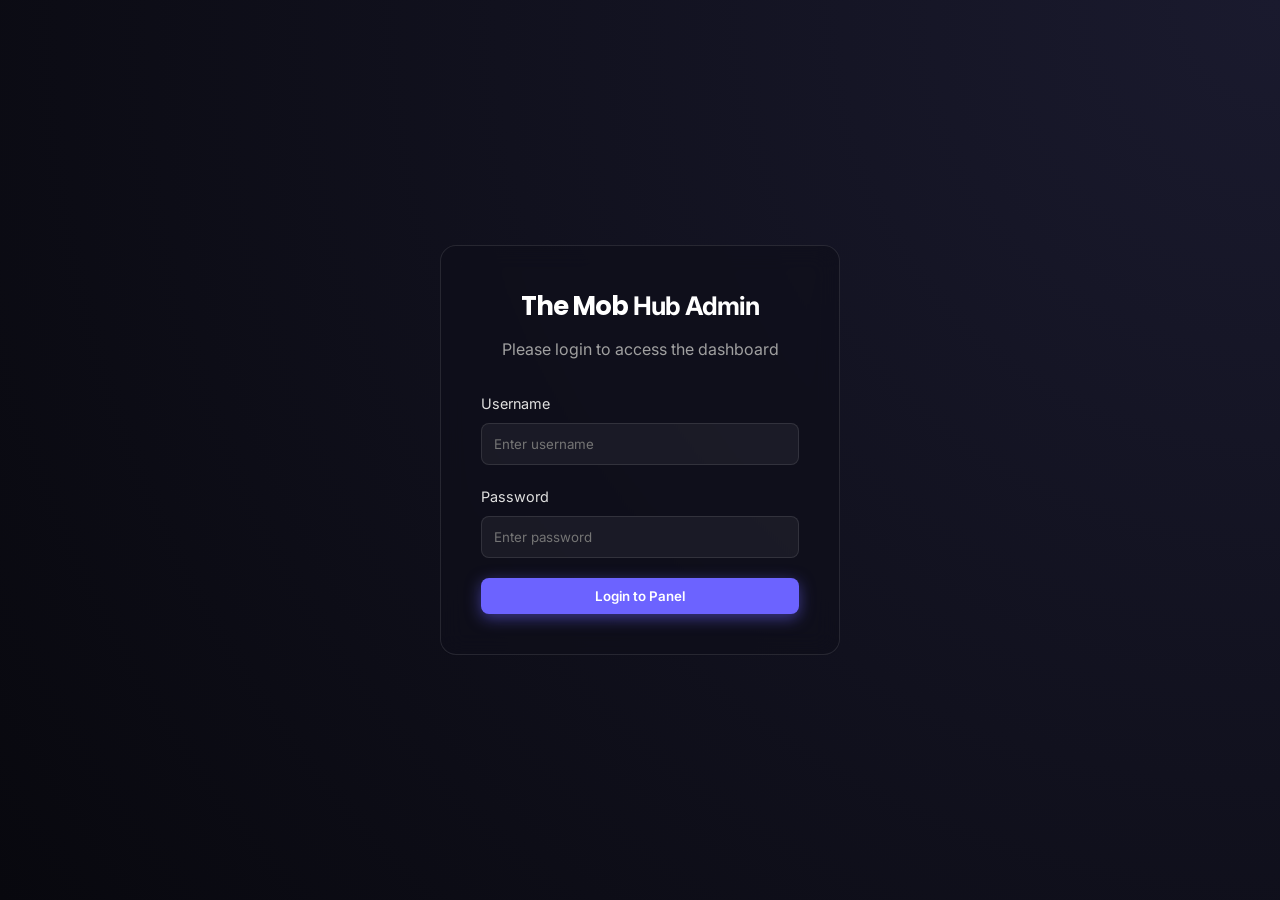
<file: frontend/admin-login.html>
<!DOCTYPE html>
<html lang="en">
<head>
    <meta charset="UTF-8">
    <meta name="viewport" content="width=device-width, initial-scale=1.0">
    <title>Admin Login | The Mob Hub</title>
    <link rel="preconnect" href="https://fonts.googleapis.com">
    <link rel="preconnect" href="https://fonts.gstatic.com" crossorigin>
    <link href="https://fonts.googleapis.com/css2?family=Inter:wght@400;500;600&family=Poppins:wght@600;700&display=swap" rel="stylesheet">
    <link rel="stylesheet" href="https://cdnjs.cloudflare.com/ajax/libs/font-awesome/6.4.0/css/all.min.css">
    <link rel="stylesheet" href="css/styles.css">
</head>
<body class="dark-theme">
    <div class="container" style="height: 100vh; display: flex; align-items: center; justify-content: center;">
        <div class="modal-content glass" style="max-width: 400px; width: 100%; animation: fadeIn 0.5s ease-out;">
            <div style="text-align: center; margin-bottom: 30px;">
                <a href="index.html" class="logo">The Mob<span> Hub Admin</span></a>
                <p style="color: var(--text-muted); margin-top: 10px;">Please login to access the dashboard</p>
            </div>
            <form id="admin-login-form">
                <div class="form-group">
                    <label>Username</label>
                    <input type="text" id="admin-username" placeholder="Enter username" required>
                </div>
                <div class="form-group">
                    <label>Password</label>
                    <input type="password" id="admin-password" placeholder="Enter password" required>
                </div>
                <button type="submit" class="btn btn-primary btn-block">Login to Panel</button>
            </form>
            <div id="login-error" style="color: var(--accent-color); text-align: center; margin-top: 20px; display: none;"></div>
        </div>
    </div>

    <script>
        document.getElementById('admin-login-form').onsubmit = async (e) => {
            e.preventDefault();
            const username = document.getElementById('admin-username').value;
            const password = document.getElementById('admin-password').value;
            const errorEl = document.getElementById('login-error');

            try {
                const res = await fetch('http://127.0.0.1:5000/api/admin/login', {
                    method: 'POST',
                    headers: { 'Content-Type': 'application/json' },
                    body: JSON.stringify({ username, password })
                });
                const data = await res.json();
                if (res.ok) {
                    localStorage.setItem('adminToken', data.token);
                    localStorage.setItem('user', JSON.stringify(data.user));
                    window.location.href = 'admin-dashboard.html';
                } else {
                    errorEl.innerText = data.error;
                    errorEl.style.display = 'block';
                }
            } catch (err) {
                errorEl.innerText = "Connection failed. Is the server running?";
                errorEl.style.display = 'block';
            }
        };
    </script>
</body>
</html>
</file>
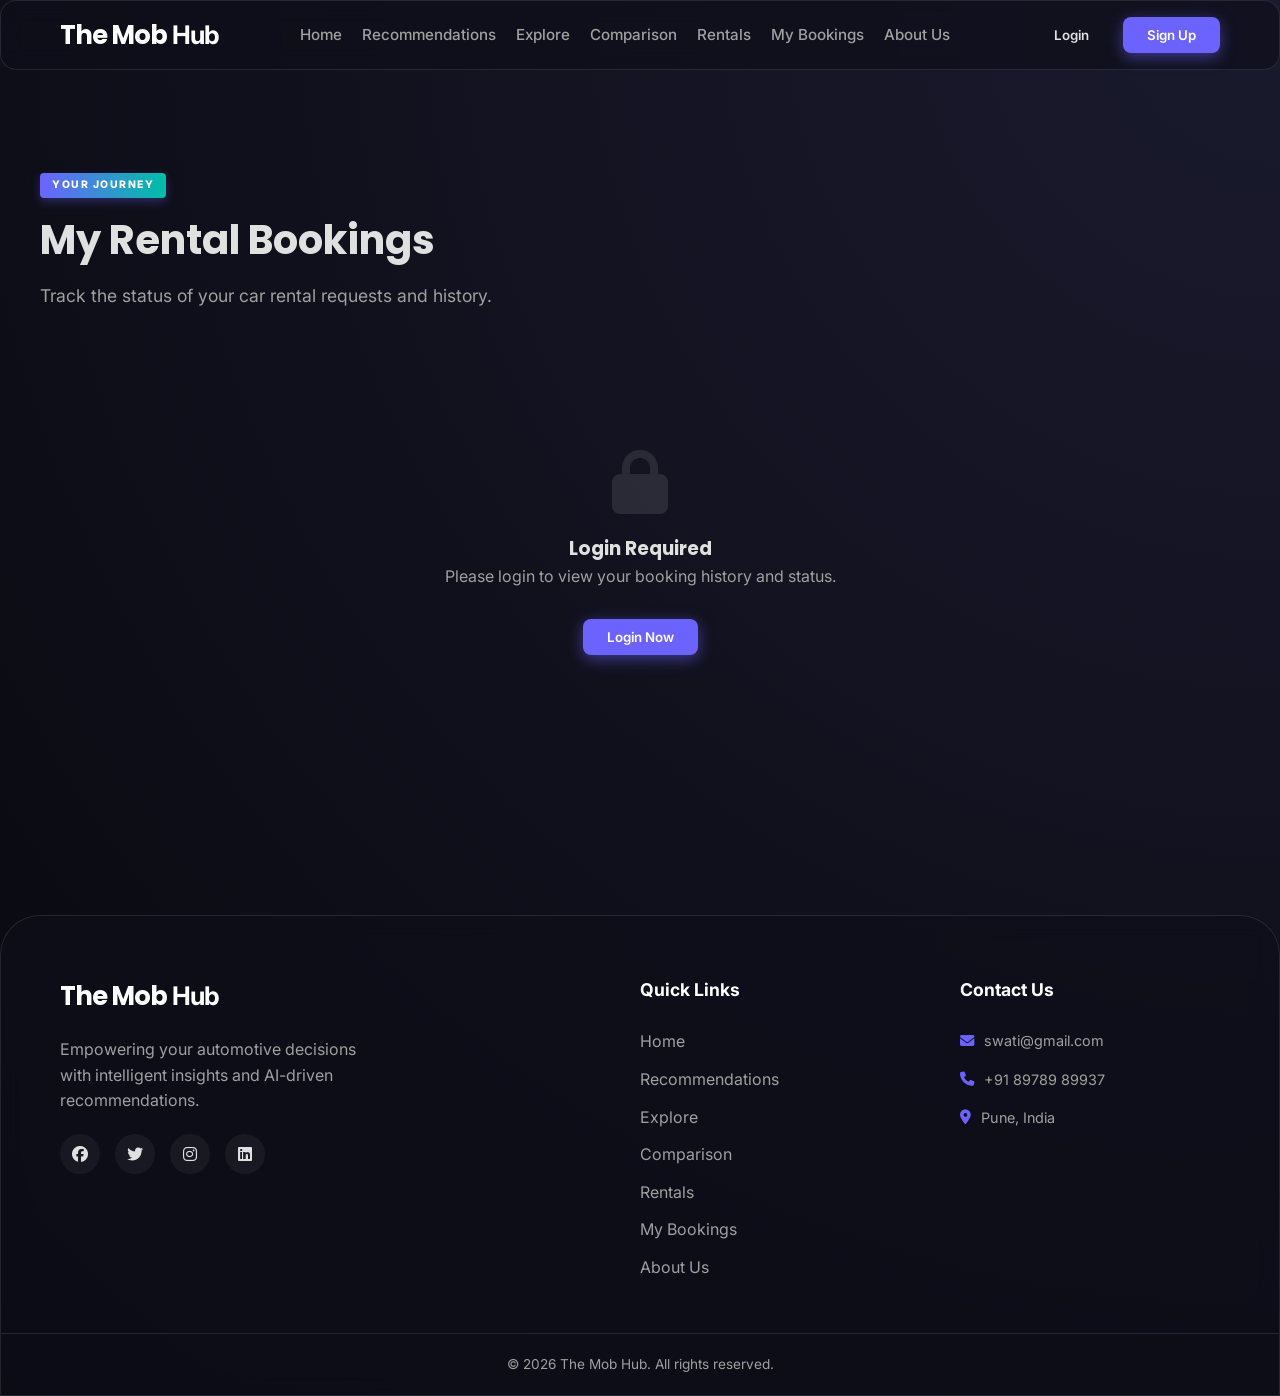
<file: frontend/my-bookings.html>
<!DOCTYPE html>
<html lang="en">
<head>
    <meta charset="UTF-8">
    <meta name="viewport" content="width=device-width, initial-scale=1.0">
    <title>My Bookings | The Mob Hub</title>
    <link rel="preconnect" href="https://fonts.googleapis.com">
    <link rel="preconnect" href="https://fonts.gstatic.com" crossorigin>
    <link href="https://fonts.googleapis.com/css2?family=Inter:wght@400;500;600&family=Poppins:wght@600;700&display=swap" rel="stylesheet">
    <link rel="stylesheet" href="https://cdnjs.cloudflare.com/ajax/libs/font-awesome/6.4.0/css/all.min.css">
    <link rel="stylesheet" href="css/styles.css">
    <style>
        .booking-card {
            display: grid;
            grid-template-columns: 180px 1fr 200px;
            gap: 30px;
            margin-bottom: 25px;
            padding: 20px;
            align-items: center;
        }
        .booking-img img {
            width: 100%;
            height: 120px;
            object-fit: cover;
            border-radius: 12px;
        }
        .booking-details h3 {
            color: var(--primary-color);
            margin-bottom: 10px;
        }
        .booking-info-grid {
            display: grid;
            grid-template-columns: 1fr 1fr;
            gap: 10px;
            font-size: 0.9rem;
            color: var(--text-muted);
        }
        .booking-info-grid span b {
            color: var(--text-main);
        }
        .status-section {
            text-align: right;
            padding-right: 20px;
        }
        .status-text {
            font-weight: 700;
            font-size: 1.1rem;
            margin-bottom: 5px;
            display: block;
        }
        .status-note {
            font-size: 0.8rem;
            color: var(--text-muted);
        }
        .status-Approved { color: var(--secondary-color); }
        .status-Confirmed { color: #00ff88; text-shadow: 0 0 10px rgba(0,255,136,0.3); }
        .status-Pending { color: #ffd700; }
        .status-Rejected { color: var(--accent-color); }

        .payment-badge {
            display: inline-block;
            padding: 4px 8px;
            border-radius: 4px;
            font-size: 0.7rem;
            font-weight: 600;
            margin-top: 10px;
        }
        .pay-paid { background: rgba(0, 255, 136, 0.15); color: #00ff88; }
        .pay-pending { background: rgba(255, 215, 0, 0.15); color: #ffd700; }

        #payment-modal .modal-content {
            max-width: 450px;
            text-align: center;
        }
        .payment-option-grid {
            display: grid;
            grid-template-columns: 1fr 1fr;
            gap: 15px;
            margin: 25px 0;
        }
        .pay-opt {
            padding: 20px;
            border: 1px solid var(--surface-border);
            border-radius: 12px;
            cursor: pointer;
            transition: var(--transition-smooth);
        }
        .pay-opt:hover, .pay-opt.active {
            border-color: var(--primary-color);
            background: rgba(108, 99, 255, 0.1);
        }
        .pay-opt i { font-size: 1.5rem; margin-bottom: 10px; color: var(--primary-color); }

        @media (max-width: 768px) {
            .booking-card {
                grid-template-columns: 1fr;
                text-align: center;
            }
            .status-section {
                text-align: center;
                padding-right: 0;
            }
        }
    </style>
</head>
<body class="dark-theme">
    <!-- Navbar -->
    <nav class="navbar glass">
        <div class="container">
            <a href="index.html" class="logo">The Mob<span> Hub</span></a>
            <ul class="nav-links">
                <li><a href="index.html">Home</a></li>
                <li><a href="recommendations.html">Recommendations</a></li>
                <li><a href="explore.html">Explore</a></li>
                <li><a href="comparison.html">Comparison</a></li>
                <li><a href="rentals.html">Rentals</a></li>
                <li><a href="my-bookings.html" class="active">My Bookings</a></li>
                <li><a href="about.html">About Us</a></li>
            </ul>
            <div class="auth-buttons">
                <button id="login-btn" class="btn btn-text">Login</button>
                <button id="signup-btn" class="btn btn-primary">Sign Up</button>
            </div>
        </div>
    </nav>

    <main class="container section-padding">
        <!-- User Profile Summary -->
        <div class="user-profile-header glass" style="display: flex; align-items: center; gap: 30px; padding: 30px; border-radius: 20px; margin-bottom: 50px; background: linear-gradient(135deg, rgba(108, 99, 255, 0.1), rgba(0, 191, 166, 0.05)); border: 1px solid var(--surface-border);">
            <div class="profile-avatar" style="width: 80px; height: 80px; background: var(--primary-color); border-radius: 50%; display: flex; align-items: center; justify-content: center; font-size: 2rem; color: white; font-weight: 700; box-shadow: 0 10px 20px rgba(108, 99, 255, 0.3);">
                <span id="user-initial">U</span>
            </div>
            <div style="flex: 1;">
                <h2 id="user-display-name" style="margin: 0; color: white;">User Name</h2>
                <p id="user-display-email" style="color: var(--text-muted); margin-top: 5px;">user@example.com</p>
                <div style="display: flex; gap: 20px; margin-top: 15px;">
                    <span style="font-size: 0.8rem; background: rgba(255,255,255,0.05); padding: 5px 12px; border-radius: 20px; border: 1px solid var(--surface-border);"><i class="fa-solid fa-shield-halved" style="color: var(--secondary-color);"></i> Verified Member</span>
                    <span id="inbox-count-badge" style="font-size: 0.8rem; background: rgba(108, 99, 255, 0.1); padding: 5px 12px; border-radius: 20px; border: 1px solid var(--primary-color); color: var(--primary-color);"><i class="fa-solid fa-comment"></i> 0 New Replies</span>
                </div>
            </div>
            <div class="profile-actions">
                <a href="inbox.html" class="btn btn-secondary btn-sm"><i class="fa-solid fa-inbox"></i> Go to Inbox</a>
            </div>
        </div>

        <div class="section-header">
            <span class="module-label">Your Journey</span>
            <h2>My Rental Bookings</h2>
            <p>Track the status of your car rental requests and history.</p>
        </div>

        <div id="user-booking-list">
            <div style="text-align: center; padding: 50px;">
                <div class="spinner" style="border: 4px solid rgba(255,255,255,0.1); border-top: 4px solid var(--primary-color); border-radius: 50%; width: 40px; height: 40px; animation: spin 1s linear infinite; margin: 0 auto 20px;"></div>
                <p>Fetching your bookings...</p>
            </div>
        </div>

        <div id="login-required" style="display: none; text-align: center; padding: 100px 0;">
            <i class="fa-solid fa-lock" style="font-size: 4rem; color: var(--surface-border); margin-bottom: 20px;"></i>
            <h3>Login Required</h3>
            <p style="color: var(--text-muted); margin-bottom: 30px;">Please login to view your booking history and status.</p>
            <button class="btn btn-primary" onclick="document.getElementById('login-modal').style.display='flex'">Login Now</button>
        </div>
    </main>

    <!-- Message Detail Modal -->
    <div id="msg-detail-modal" class="modal">
        <div class="modal-content glass" style="max-width: 600px;">
            <span class="close-modal" onclick="closeMsgModal()">&times;</span>
            <h2 style="color: var(--primary-color);">Message Details</h2>
            <div id="msg-modal-content" style="margin-top: 20px;">
                <!-- Content injected via JS -->
            </div>
            <button class="btn btn-primary btn-block" style="margin-top: 25px;" onclick="closeMsgModal()">Close</button>
        </div>
    </div>

    <!-- Payment Modal -->
    <div id="payment-modal" class="modal">
        <div class="modal-content glass">
            <span class="close-modal" onclick="document.getElementById('payment-modal').style.display='none'">&times;</span>
            <h2 style="color: var(--primary-color);">Complete Payment</h2>
            <p style="margin-top: 10px; color: var(--text-muted);">Secure checkout for your booking</p>
            
            <div style="background: var(--surface-color); padding: 20px; border-radius: 12px; margin-top: 25px;">
                <p style="font-size: 0.9rem;">Total Payable Amount</p>
                <h1 id="pay-amount" style="margin-top: 5px;">₹0</h1>
            </div>

            <div class="payment-option-grid">
                <div class="pay-opt active"><i class="fa-solid fa-qrcode"></i><p>UPI / GPay</p></div>
                <div class="pay-opt"><i class="fa-solid fa-credit-card"></i><p>Card</p></div>
                <div class="pay-opt"><i class="fa-solid fa-building-columns"></i><p>Net Banking</p></div>
                <div class="pay-opt"><i class="fa-solid fa-wallet"></i><p>Wallet</p></div>
            </div>

            <button id="confirm-pay-btn" class="btn btn-primary btn-block btn-lg">Pay Now</button>
            <div id="pay-loader" style="display:none; margin-top: 20px;">
                <div class="spinner" style="border: 3px solid rgba(255,255,255,0.1); border-top: 3px solid var(--secondary-color); border-radius: 50%; width: 25px; height: 25px; animation: spin 1s linear infinite; margin: 0 auto;"></div>
                <p style="font-size: 0.8rem; margin-top: 10px;">Processing secure transaction...</p>
            </div>
        </div>
    </div>

    <!-- Toast Notification Container -->
    <div id="toast-container" style="position: fixed; bottom: 30px; left: 30px; z-index: 9999; display: flex; flex-direction: column; gap: 10px;"></div>

    <!-- Modals -->
    <div id="login-modal" class="modal">

        <div class="modal-content glass">
            <span class="close-modal">&times;</span>
            <h2>Welcome Back</h2>
            <form id="login-form">
                <div class="form-group"><label>Email</label><input type="email" placeholder="Enter your email" required></div>
                <div class="form-group"><label>Password</label><input type="password" placeholder="Enter your password" required></div>
                <button type="submit" class="btn btn-primary btn-block">Login</button>
            </form>
        </div>
    </div>

    <footer class="footer glass">
        <div class="container footer-container">
            <div class="footer-brand">
                <a href="index.html" class="logo">The Mob<span> Hub</span></a>
                <p>Empowering your automotive decisions with intelligent insights and AI-driven recommendations.</p>
                <div class="social-links">
                    <a href="#"><i class="fa-brands fa-facebook"></i></a>
                    <a href="#"><i class="fa-brands fa-twitter"></i></a>
                    <a href="#"><i class="fa-brands fa-instagram"></i></a>
                    <a href="#"><i class="fa-brands fa-linkedin"></i></a>
                </div>
            </div>
            <div class="footer-links">
                <h4>Quick Links</h4>
                <ul>
                    <li><a href="index.html">Home</a></li>
                    <li><a href="recommendations.html">Recommendations</a></li>
                    <li><a href="explore.html">Explore</a></li>
                    <li><a href="comparison.html">Comparison</a></li>
                    <li><a href="rentals.html">Rentals</a></li>
                    <li><a href="my-bookings.html">My Bookings</a></li>
                    <li><a href="about.html">About Us</a></li>
                </ul>
            </div>
            <div class="footer-contact">
                <h4>Contact Us</h4>
                <p><i class="fa-solid fa-envelope"></i> swati@gmail.com</p>
                <p><i class="fa-solid fa-phone"></i> +91 89789 89937</p>
                <p><i class="fa-solid fa-location-dot"></i> Pune, India</p>
            </div>
        </div>
        <div class="footer-bottom">
            <div class="container">
                <p>&copy; 2026 The Mob Hub. All rights reserved.</p>
            </div>
        </div>
    </footer>

    <!-- Scripts -->
    <script src="js/api.js"></script>
    <script src="js/components.js"></script>
    <script src="js/api.js"></script>
    <script src="https://checkout.razorpay.com/v1/checkout.js"></script>
    <script>
        document.addEventListener('DOMContentLoaded', () => {
            const user = JSON.parse(localStorage.getItem('user'));
            const list = document.getElementById('user-booking-list');
            const loginReq = document.getElementById('login-required');
            const payModal = document.getElementById('payment-modal');

            if (!user) {
                list.style.display = 'none';
                loginReq.style.display = 'block';
                document.querySelector('.user-profile-header').style.display = 'none';
                return;
            }

            // --- POPULATE PROFILE HEADER ---
            document.getElementById('user-display-name').innerText = user.name;
            document.getElementById('user-display-email').innerText = user.email;
            document.getElementById('user-initial').innerText = user.name.charAt(0).toUpperCase();

            let activePayBookingId = null;

            async function fetchUserBookings() {
                try {
                    const encodedName = encodeURIComponent(user.name);
                    const res = await fetch(`http://127.0.0.1:5000/api/user-bookings/${encodedName}`);
                    
                    if (!res.ok) {
                        const errorData = await res.json();
                        throw new Error(errorData.error || `Server error: ${res.status}`);
                    }

                    const bookings = await res.json();
                    console.log("My Bookings Data:", bookings);
                    
                    if (!bookings || bookings.length === 0) {
                        list.innerHTML = '<div style="text-align:center; padding:50px;"><i class="fa-solid fa-calendar-xmark" style="font-size:3rem; color:var(--surface-border); margin-bottom:20px;"></i><h3>No bookings yet</h3><p style="color:var(--text-muted);">Go to the Rentals page to start your journey!</p></div>';
                        return;
                    }

                    list.innerHTML = bookings.map(b => {
                        const statusIcons = {
                            'Confirmed': 'fa-circle-check',
                            'Approved': 'fa-circle-check',
                            'Pending': 'fa-hourglass-half',
                            'Rejected': 'fa-circle-xmark'
                        };
                        const statusMessages = {
                            'Confirmed': 'Booking Confirmed! Enjoy your ride.',
                            'Approved': 'Ready for payment.',
                            'Pending': 'Waiting for admin approval...',
                            'Rejected': 'Unfortunately, your request was rejected.'
                        };

                        const needsPayment = b.status === 'Approved' && b.payment_status === 'Pending';

                        return `
                            <div class="booking-card glass">
                                <div class="booking-img">
                                    <img src="${b.image_url_front || 'https://via.placeholder.com/300x120'}" alt="${b.brand}">
                                </div>
                                <div class="booking-details">
                                    <h3>${b.brand} ${b.model}</h3>
                                    <div class="booking-info-grid">
                                        <span><i class="fa-solid fa-calendar-day"></i> Pickup: <b>${b.pickup_date} at ${b.pickup_time}</b></span>
                                        <span><i class="fa-solid fa-calendar-check"></i> Return: <b>${b.return_date} at ${b.return_time}</b></span>
                                        <span><i class="fa-solid fa-location-dot"></i> Location: <b>${b.location}</b></span>
                                        <span><i class="fa-solid fa-tag"></i> Total: <b>₹${(b.total_amount || 0).toLocaleString()}</b></span>
                                    </div>
                                    <span class="payment-badge pay-${(b.payment_status || 'Pending').toLowerCase()}">${b.payment_status === 'Paid' ? '✓ Paid' : '💳 Payment Pending'}</span>
                                </div>
                                <div class="status-section">
                                    <span class="status-text status-${b.status}">
                                        <i class="fa-solid ${statusIcons[b.status] || 'fa-question'}"></i> ${b.status}
                                    </span>
                                    <p class="status-note" style="margin-bottom: 15px;">${statusMessages[b.status] || ''}</p>
                                    <div style="display: flex; gap: 10px; justify-content: flex-end;">
                                        ${needsPayment ? `<button class="btn btn-secondary btn-sm" onclick="openPayment(${b.id}, ${b.total_amount})">Pay Now</button>` : ''}
                                        <button class="btn btn-text btn-sm" style="color: var(--accent-color);" onclick="deleteBooking(${b.id})"><i class="fa-solid fa-trash"></i> Cancel</button>
                                    </div>
                                </div>
                            </div>
                        `;
                    }).join('');
                } catch (err) {
                    console.error("Booking Load Error:", err);
                    list.innerHTML = `<p style="color:red; text-align:center;">Failed to load bookings.<br><small>${err.message}</small></p>`;
                }
            }

            window.showToast = (message, type = 'success') => {
                const container = document.getElementById('toast-container');
                if (!container) return;
                const toast = document.createElement('div');
                toast.className = `toast ${type}`;
                toast.innerHTML = `
                    <div style="display:flex; align-items:center; gap:12px; background:var(--surface-color); padding:15px 20px; border-radius:12px; border:1px solid var(--surface-border); box-shadow:0 10px 30px rgba(0,0,0,0.5);">
                        <i class="fa-solid ${type === 'success' ? 'fa-check-circle' : 'fa-circle-exclamation'}"></i>
                        <span style="font-size:0.9rem; font-weight:500;">${message}</span>
                    </div>
                `;
                container.appendChild(toast);
                setTimeout(() => {
                    toast.style.animation = 'toastFadeOut 0.3s forwards';
                    setTimeout(() => toast.remove(), 300);
                }, 3000);
            };

            window.deleteBooking = async (id) => {
                if (!confirm("Are you sure you want to cancel this booking?")) return;
                try {
                    const res = await fetch(`http://127.0.0.1:5000/api/delete-booking/${id}`, { method: 'DELETE' });
                    const result = await res.json();
                    if (res.ok) {
                        showToast(result.message, "success");
                        fetchUserBookings();
                    } else {
                        showToast("Error: " + result.error, "error");
                    }
                } catch (err) {
                    showToast("Action failed. Check your connection.", "error");
                }
            };

            window.openPayment = (bookingId, amount) => {
                activePayBookingId = bookingId;
                document.getElementById('pay-amount').innerText = `₹${amount.toLocaleString()}`;
                payModal.style.display = 'flex';
            };

            document.getElementById('confirm-pay-btn').onclick = async () => {
                const btn = document.getElementById('confirm-pay-btn');
                const loader = document.getElementById('pay-loader');
                
                btn.style.display = 'none';
                loader.style.display = 'block';

                try {
                    // 1. Create Razorpay Order
                    const resOrder = await fetch(`http://127.0.0.1:5000/api/create-payment`, {
                        method: 'POST',
                        headers: {'Content-Type': 'application/json'},
                        body: JSON.stringify({ booking_id: activePayBookingId })
                    });
                    const orderData = await resOrder.json();

                    if (!resOrder.ok) throw new Error(orderData.error);

                    // 2. Initialize Razorpay Checkout
                    const options = {
                        "key": orderData.key_id,
                        "amount": orderData.amount * 100, // Amount in paise
                        "currency": orderData.currency,
                        "name": "The Mob Hub",
                        "description": "Car Rental Payment",
                        "order_id": orderData.razorpay_order_id,
                        "handler": async function (response){
                            // 3. Verify Payment
                            try {
                                const resVerify = await fetch(`http://127.0.0.1:5000/api/verify-payment`, {
                                    method: 'POST',
                                    headers: {'Content-Type': 'application/json'},
                                    body: JSON.stringify({
                                        booking_id: activePayBookingId,
                                        razorpay_order_id: response.razorpay_order_id,
                                        razorpay_payment_id: response.razorpay_payment_id,
                                        razorpay_signature: response.razorpay_signature
                                    })
                                });
                                const verifyResult = await resVerify.json();
                                
                                loader.style.display = 'none';
                                btn.style.display = 'block';
                                
                                if (resVerify.ok) {
                                    showToast("Payment successful! Your booking is confirmed.", "success");
                                    payModal.style.display = 'none';
                                    fetchUserBookings();
                                } else {
                                    showToast("Payment verification failed: " + verifyResult.error, "error");
                                }
                            } catch (err) {
                                showToast("Verification error: " + err.message, "error");
                                loader.style.display = 'none';
                                btn.style.display = 'block';
                            }
                        },
                        "prefill": {
                            "name": user.name,
                            "email": user.email
                        },
                        "theme": {
                            "color": "#6C63FF"
                        },
                        "modal": {
                            "ondismiss": function(){
                                loader.style.display = 'none';
                                btn.style.display = 'block';
                            }
                        }
                    };
                    
                    const rzp = new Razorpay(options);
                    rzp.on('payment.failed', function (response){
                        showToast("Payment Failed: " + response.error.description, "error");
                        loader.style.display = 'none';
                        btn.style.display = 'block';
                    });
                    rzp.open();

                } catch (err) {
                    showToast("Error: " + err.message, "error");
                    loader.style.display = 'none';
                    btn.style.display = 'block';
                }
            };

            fetchUserBookings();
            setInterval(fetchUserBookings, 30000);
        });
    </script>
</body>
</html>
</file>
<file: frontend/css/styles.css>
/* CSS Variables - Dark/Sleek Theme */
:root {
    --primary-color: #6C63FF;
    --primary-glow: rgba(108, 99, 255, 0.5);
    --secondary-color: #00BFA6;
    --accent-color: #FF6B6B;
    --bg-dark: #0F0F1A;
    --bg-darker: #08080E;
    --surface-color: rgba(255, 255, 255, 0.05);
    --surface-border: rgba(255, 255, 255, 0.1);
    --text-main: #E0E0E0;
    --text-muted: #A0A0A0;
    --glass-bg: rgba(15, 15, 26, 0.7);
    --glass-border: rgba(255, 255, 255, 0.1);
    --transition-smooth: all 0.3s cubic-bezier(0.4, 0, 0.2, 1);
    --container-width: 1200px;
}

/* Global Reset */
* {
    margin: 0;
    padding: 0;
    box-sizing: border-box;
    font-family: 'Inter', sans-serif;
}

body {
    background-color: var(--bg-dark);
    color: var(--text-main);
    line-height: 1.6;
    overflow-x: hidden;
    background: radial-gradient(circle at top right, #1A1A2E, var(--bg-darker));
}

h1, h2, h3, .logo {
    font-family: 'Poppins', sans-serif;
}

.container {
    max-width: var(--container-width);
    margin: 0 auto;
    padding: 0 20px;
}

/* Glassmorphism Utility */
.glass {
    background: var(--glass-bg);
    backdrop-filter: blur(12px);
    -webkit-backdrop-filter: blur(12px);
    border: 1px solid var(--glass-border);
    border-radius: 16px;
}

/* Navbar Styling */
.navbar {
    position: sticky;
    top: 0;
    z-index: 1000;
    padding: 10px 0;
    margin-bottom: 20px;
    height: 70px;
    display: flex;
    align-items: center;
}

.navbar .container {
    display: flex;
    justify-content: space-between;
    align-items: center;
    width: 100%;
}

.logo {
    font-size: 1.6rem;
    font-weight: 700;
    color: #fff;
    text-decoration: none;
    letter-spacing: -1px;
    flex-shrink: 0;
}

.nav-links {
    display: flex;
    list-style: none;
    gap: 20px;
    margin: 0 20px;
    flex-wrap: nowrap;
}

.nav-links a {
    text-decoration: none;
    color: var(--text-muted);
    font-weight: 500;
    transition: var(--transition-smooth);
    white-space: nowrap;
    font-size: 0.95rem;
}

.auth-buttons {
    display: flex;
    gap: 10px;
    align-items: center;
    flex-shrink: 0;
}

/* Responsive Navbar Adjustments */
@media (max-width: 1100px) {
    .nav-links { gap: 15px; margin: 0 10px; }
    .nav-links a { font-size: 0.9rem; }
    .logo { font-size: 1.4rem; }
}

@media (max-width: 900px) {
    .nav-links { gap: 10px; }
    .btn { padding: 8px 16px; font-size: 0.85rem; }
}

/* Buttons */
.btn {
    padding: 10px 24px;
    border-radius: 8px;
    font-weight: 600;
    cursor: pointer;
    transition: var(--transition-smooth);
    border: none;
    outline: none;
}

.btn-primary {
    background-color: var(--primary-color);
    color: white;
    box-shadow: 0 4px 15px var(--primary-glow);
}

.btn-primary:hover {
    transform: translateY(-2px);
    box-shadow: 0 6px 20px var(--primary-glow);
}

.btn-secondary {
    background-color: transparent;
    color: var(--text-main);
    border: 1px solid var(--surface-border);
}

.btn-secondary:hover {
    background-color: var(--surface-color);
}

.btn-text {
    background: none;
    color: var(--text-main);
}

.btn-lg {
    padding: 14px 32px;
    font-size: 1.1rem;
}

.btn-block {
    width: 100%;
}

/* Hero Section */
.hero {
    position: relative;
    height: 100vh;
    display: flex;
    align-items: center;
    overflow: hidden;
}

#hero-video {
    position: absolute;
    top: 50%;
    left: 50%;
    min-width: 100%;
    min-height: 100%;
    width: auto;
    height: auto;
    z-index: -2;
    transform: translate(-50%, -50%);
    object-fit: cover;
}

.hero-overlay {
    position: absolute;
    top: 0;
    left: 0;
    width: 100%;
    height: 100%;
    background: linear-gradient(rgba(8, 8, 14, 0.4), var(--bg-darker));
    z-index: -1;
}

.hero-container {
    z-index: 1;
}

.hero h1 {
    font-size: 4rem;
    text-shadow: 0 4px 10px rgba(0, 0, 0, 0.5);
}

.hero p {
    text-shadow: 0 2px 5px rgba(0, 0, 0, 0.5);
}

.car-skeleton {
    width: 100%;
    height: 300px;
    background: linear-gradient(90deg, var(--surface-color) 25%, var(--surface-border) 50%, var(--surface-color) 75%);
    background-size: 200% 100%;
    animation: loading 1.5s infinite;
    border-radius: 20px;
}

@keyframes loading {
    0% { background-position: 200% 0; }
    100% { background-position: -200% 0; }
}

/* Catalog Section & Sidebar */
.catalog-section {
    display: grid;
    grid-template-columns: 280px 1fr;
    gap: 40px;
    margin-bottom: 80px;
}

.sidebar {
    padding: 30px;
    height: fit-content;
    position: sticky;
    top: 100px;
}

.sidebar h3 {
    margin-bottom: 25px;
    font-size: 1.3rem;
}

.filter-group {
    margin-bottom: 25px;
}

.filter-group label {
    display: block;
    margin-bottom: 10px;
    font-size: 0.9rem;
    color: var(--text-muted);
}

.filter-group input[type="range"] {
    width: 100%;
    accent-color: var(--primary-color);
}

.range-values {
    display: flex;
    justify-content: space-between;
    font-size: 0.8rem;
    color: var(--text-muted);
    margin-top: 5px;
}

.filter-group select {
    width: 100%;
    padding: 10px;
    background: var(--bg-darker);
    border: 1px solid var(--surface-border);
    border-radius: 8px;
    color: #fff;
    outline: none;
}

.checkbox-group label {
    display: flex;
    align-items: center;
    gap: 10px;
    margin-bottom: 8px;
    cursor: pointer;
    color: var(--text-main);
}

/* Car Grid & Cards */
.car-grid {
    display: grid;
    grid-template-columns: repeat(auto-fill, minmax(300px, 1fr));
    gap: 25px;
}

.car-card {
    background: var(--surface-color);
    border: 1px solid var(--surface-border);
    border-radius: 20px;
    overflow: hidden;
    transition: var(--transition-smooth);
    position: relative;
}

.car-card:hover {
    transform: translateY(-10px);
    border-color: var(--primary-color);
    box-shadow: 0 10px 30px rgba(0, 0, 0, 0.5);
}

.car-img {
    width: 100%;
    height: 180px;
    background-color: #1a1a2e;
    position: relative;
    overflow: hidden;
}

.car-img img {
    width: 100%;
    height: 100%;
    object-fit: cover;
    transition: transform 0.5s ease;
}

.car-card:hover .car-img img {
    transform: scale(1.1);
}

.wishlist-btn {
    position: absolute;
    top: 15px;
    right: 15px;
    width: 40px;
    height: 40px;
    border-radius: 50%;
    background: rgba(15, 15, 26, 0.6);
    backdrop-filter: blur(5px);
    border: 1px solid var(--surface-border);
    color: #fff;
    display: flex;
    align-items: center;
    justify-content: center;
    cursor: pointer;
    transition: var(--transition-smooth);
}

.wishlist-btn:hover {
    color: var(--accent-color);
    background: #fff;
}

.car-info {
    padding: 20px;
}

.car-category {
    font-size: 0.75rem;
    font-weight: 700;
    text-transform: uppercase;
    color: var(--primary-color);
    margin-bottom: 5px;
    letter-spacing: 1px;
}

.car-info h4 {
    font-size: 1.2rem;
    margin-bottom: 10px;
}

.car-price {
    color: var(--secondary-color);
    font-weight: 700;
    font-size: 1.3rem;
    margin-bottom: 15px;
}

.car-specs {
    display: grid;
    grid-template-columns: 1fr 1fr;
    gap: 10px;
    margin-bottom: 20px;
    font-size: 0.85rem;
    color: var(--text-muted);
}

.car-specs span {
    display: flex;
    align-items: center;
    gap: 5px;
}

.car-actions {
    display: flex;
    gap: 10px;
}

.car-actions .btn-primary {
    flex: 1;
}

/* AI Chat Widget */
.chat-widget {
    position: fixed;
    bottom: 30px;
    right: 30px;
    z-index: 2000;
}

.chat-toggle {
    width: 60px;
    height: 60px;
    border-radius: 50%;
    display: flex;
    align-items: center;
    justify-content: center;
    font-size: 1.5rem;
    color: #fff;
    cursor: pointer;
    box-shadow: 0 5px 20px rgba(108, 99, 255, 0.3);
    border: none;
    transition: var(--transition-smooth);
}

.chat-toggle:hover {
    transform: rotate(15deg) scale(1.1);
}

.chat-toggle i {
    color: var(--primary-color);
}

.chat-body {
    width: 350px;
    height: 480px;
    background: var(--bg-darker);
    border: 1px solid var(--surface-border);
    border-radius: 20px;
    display: none; /* Hidden by default */
    flex-direction: column;
    overflow: hidden;
    margin-bottom: 20px;
    box-shadow: 0 20px 50px rgba(0, 0, 0, 0.8);
}

.chat-header {
    padding: 15px 20px;
    display: flex;
    justify-content: space-between;
    align-items: center;
    border-bottom: 1px solid var(--surface-border);
    font-weight: 600;
}

.chat-messages {
    flex: 1;
    padding: 20px;
    overflow-y: auto;
    display: flex;
    flex-direction: column;
    gap: 15px;
}

.message {
    padding: 12px 16px;
    border-radius: 16px;
    max-width: 85%;
    font-size: 0.9rem;
    position: relative;
}

.message.ai {
    background: var(--surface-color);
    align-self: flex-start;
    border-bottom-left-radius: 4px;
    border: 1px solid var(--surface-border);
}

.message.user {
    background: var(--primary-color);
    color: #fff;
    align-self: flex-end;
    border-bottom-right-radius: 4px;
}

.message-time {
    font-size: 0.7rem;
    color: var(--text-muted);
    margin-top: 5px;
    text-align: right;
}


.chat-footer {
    padding: 15px;
    display: flex;
    gap: 10px;
    border-top: 1px solid var(--surface-border);
}

.chat-footer input {
    flex: 1;
    background: var(--surface-color);
    border: none;
    border-radius: 8px;
    padding: 10px;
    color: #fff;
    outline: none;
}

.section-padding {
    padding: 80px 0;
}

.section-header {
    margin-bottom: 40px;
    text-align: left;
}

.section-header h2 {
    font-size: 2.5rem;
    margin-bottom: 10px;
}

.section-header p {
    color: var(--text-muted);
    font-size: 1.1rem;
}

/* Dashboard Styles */
.dashboard-grid {
    display: grid;
    grid-template-columns: repeat(3, 1fr);
    gap: 30px;
}

.dash-card {
    padding: 30px;
    min-height: 300px;
}

.dash-card h3 {
    display: flex;
    align-items: center;
    gap: 15px;
    margin-bottom: 25px;
    font-size: 1.4rem;
}

.dash-card h3 i {
    color: var(--primary-color);
}

.dash-list {
    display: flex;
    flex-direction: column;
    gap: 15px;
}

.empty-msg {
    color: var(--text-muted);
    font-style: italic;
    font-size: 0.9rem;
}

.stat-item {
    margin-top: 10px;
}

.progress-bar {
    width: 100%;
    height: 8px;
    background: var(--surface-border);
    border-radius: 4px;
    margin-top: 10px;
    overflow: hidden;
}

.progress {
    height: 100%;
    background: linear-gradient(90deg, var(--primary-color), var(--secondary-color));
}

/* Comparison Styles */
.compare-container {
    padding: 60px;
    display: flex;
    justify-content: center;
    align-items: center;
    min-height: 400px;
}

.compare-placeholder {
    text-align: center;
    color: var(--text-muted);
}

.compare-placeholder i {
    font-size: 4rem;
    margin-bottom: 20px;
    opacity: 0.3;
}

/* Recommendation Grid */
.recommendation-grid {
    display: grid;
    grid-template-columns: repeat(auto-fill, minmax(350px, 1fr));
    gap: 30px;
}

/* Modal Styles */
.modal {
    display: none;
    position: fixed;
    z-index: 3000;
    left: 0;
    top: 0;
    width: 100%;
    height: 100%;
    background-color: rgba(0, 0, 0, 0.8);
    backdrop-filter: blur(5px);
    align-items: center;
    justify-content: center;
}

.modal.open {
    display: flex;
}

.modal-content {
    padding: 40px;
    width: 100%;
    max-width: 450px;
    position: relative;
    z-index: 4000;
    pointer-events: auto;
    animation: fadeIn 0.3s ease-out;
}

.close-modal {
    position: absolute;
    top: 20px;
    right: 25px;
    font-size: 1.5rem;
    cursor: pointer;
    color: var(--text-muted);
}

.form-group {
    margin-bottom: 20px;
}

.form-group label {
    display: block;
    margin-bottom: 8px;
    font-size: 0.9rem;
}

.form-group input {
    width: 100%;
    padding: 12px;
    background: var(--surface-color);
    border: 1px solid var(--surface-border);
    border-radius: 8px;
    color: #fff;
    outline: none;
    pointer-events: auto;
    position: relative;
    z-index: 4001;
}

.auth-switch {
    margin-top: 20px;
    text-align: center;
    font-size: 0.9rem;
    color: var(--text-muted);
}

.auth-switch a {
    color: var(--primary-color);
    text-decoration: none;
}

/* Comparison Table */
.compare-table {
    width: 100%;
    border-collapse: collapse;
    margin-top: 20px;
    background: var(--surface-color);
    border-radius: 12px;
    overflow: hidden;
}

.compare-table th, .compare-table td {
    padding: 15px 20px;
    text-align: left;
    border-bottom: 1px solid var(--surface-border);
}

.compare-table th {
    background: var(--bg-darker);
    color: var(--primary-color);
    font-weight: 700;
}

.compare-table tr:hover {
    background: rgba(255, 255, 255, 0.02);
}

/* Reasons List */
.car-reasons {
    list-style: none;
    margin-bottom: 15px;
    padding: 0;
}

.car-reasons li {
    font-size: 0.85rem;
    color: var(--secondary-color);
    display: flex;
    align-items: center;
    gap: 8px;
    margin-bottom: 5px;
}

.car-reasons li i {
    font-size: 0.7rem;
}

/* Upgrade Card */
.upgrade-card {
    border-left: 4px solid var(--primary-color);
}

.upgrade-divider {
    grid-column: 1 / -1;
    margin: 40px 0 20px;
    border-bottom: 1px solid var(--surface-border);
    padding-bottom: 10px;
}

.badge {
    position: absolute;
    top: 15px;
    left: 15px;
    background: var(--primary-color);
    color: #fff;
    padding: 4px 10px;
    border-radius: 4px;
    font-size: 0.7rem;
    font-weight: 700;
    text-transform: uppercase;
}

/* Dash Item */
.dash-item {
    display: flex;
    align-items: center;
    gap: 15px;
    padding: 15px;
    border-radius: 12px;
    margin-bottom: 10px;
}

.dash-item-actions {
    display: flex;
    gap: 8px;
}

.dash-item-actions button {
    background: none;
    border: none;
    color: var(--text-muted);
    cursor: pointer;
    font-size: 0.9rem;
    transition: var(--transition-smooth);
}

.dash-item-actions button:hover {
    color: var(--primary-color);
    transform: scale(1.1);
}

/* Reason Tags */
.reason-tag {
    font-size: 0.8rem;
    display: flex;
    align-items: center;
    gap: 6px;
    padding: 4px 10px;
    border-radius: 20px;
    margin-bottom: 5px;
    background: rgba(255, 255, 255, 0.05);
}

.reason-tag.budget { color: var(--secondary-color); }
.reason-tag.usage { color: #FFD700; }
.reason-tag.efficiency { color: #ADFF2F; }
.reason-tag.performance { color: var(--accent-color); }
.reason-tag.safety { color: #00BFFF; }

/* Details Modal Layout */
.details-modal-content {
    max-width: 900px;
    width: 90%;
    padding: 0;
    overflow: hidden;
}

.details-layout {
    display: grid;
    grid-template-columns: 1fr 1fr;
    height: 100%;
}

.details-gallery {
    padding: 30px;
    background: #000;
}

.details-gallery .main-img {
    width: 100%;
    height: 250px;
    object-fit: cover;
    border-radius: 12px;
    margin-bottom: 20px;
}

.specs-grid {
    display: grid;
    grid-template-columns: 1fr 1fr;
    gap: 15px;
}

.spec-box {
    background: var(--surface-color);
    padding: 15px;
    border-radius: 10px;
    display: flex;
    flex-direction: column;
    align-items: center;
    text-align: center;
}

.spec-box i { color: var(--primary-color); margin-bottom: 5px; }
.spec-box span { font-weight: 600; font-size: 0.9rem; }
.spec-box label { font-size: 0.7rem; color: var(--text-muted); text-transform: uppercase; }

.details-info {
    padding: 40px;
    overflow-y: auto;
}

.details-info h2 { font-size: 2rem; margin-bottom: 15px; }
.details-info .description { color: var(--text-muted); margin-bottom: 30px; font-size: 0.95rem; }

.insights-card {
    padding: 20px;
    margin-bottom: 30px;
}

.insights-card h3 { font-size: 1.1rem; margin-bottom: 15px; }
.insight-row {
    display: flex;
    justify-content: space-between;
    margin-bottom: 10px;
    font-size: 0.9rem;
}

.modal-actions { margin-top: auto; }

@media (max-width: 768px) {
    .details-layout { grid-template-columns: 1fr; }
    .details-modal-content { height: 90vh; overflow-y: auto; }
}

.info-header {
    display: flex;
    justify-content: space-between;
    align-items: center;
    margin-bottom: 15px;
}

.price-tag {
    font-size: 1.5rem;
    font-weight: 700;
    color: var(--secondary-color);
}

.calculator-section, .cost-analysis {
    padding: 20px;
    margin-bottom: 20px;
}

.calculator-section h3, .cost-analysis h3 {
    font-size: 1rem;
    margin-bottom: 15px;
    display: flex;
    align-items: center;
    gap: 10px;
}

.calc-grid {
    display: grid;
    grid-template-columns: 1fr 1fr;
    gap: 15px;
    margin-bottom: 15px;
}

.calc-input label {
    display: block;
    font-size: 0.75rem;
    color: var(--text-muted);
    margin-bottom: 5px;
}

.calc-input input {
    width: 100%;
    background: rgba(255, 255, 255, 0.05);
    border: 1px solid var(--surface-border);
    padding: 8px;
    border-radius: 6px;
    color: #fff;
    outline: none;
}

.emi-result {
    text-align: center;
    border-top: 1px solid var(--surface-border);
    padding-top: 15px;
}

.emi-result span {
    display: block;
    font-size: 0.8rem;
    color: var(--text-muted);
}

.emi-result strong {
    font-size: 1.4rem;
    color: var(--primary-color);
}

.range-vals {
    display: flex;
    justify-content: space-between;
    font-size: 0.7rem;
    color: var(--text-muted);
    margin-top: 5px;
}

#km-val {
    color: var(--secondary-color);
    font-weight: 600;
}

.thumb-grid {
    display: grid;
    grid-template-columns: repeat(4, 1fr);
    gap: 10px;
    margin-bottom: 20px;
}

.thumb {
    width: 100%;
    height: 60px;
    object-fit: cover;
    border-radius: 6px;
    cursor: pointer;
    border: 2px solid transparent;
    transition: var(--transition-smooth);
}

.thumb:hover {
    border-color: var(--primary-color);
}

.suitability-section {
    margin-bottom: 25px;
    display: flex;
    flex-direction: column;
    gap: 10px;
}

.suit-item {
    display: flex;
    justify-content: space-between;
    font-size: 0.85rem;
    color: var(--text-muted);
}

.stars {
    color: #333;
    font-size: 0.75rem;
}

.stars i.active {
    color: #FFD700;
}

.pros-cons {
    display: grid;
    grid-template-columns: 1fr 1fr;
    gap: 20px;
    margin-bottom: 30px;
}

.pc-box h3 {
    font-size: 0.9rem;
    margin-bottom: 10px;
    text-transform: uppercase;
}

.pc-box ul {
    list-style: none;
    padding: 0;
}

.pc-box li {
    font-size: 0.8rem;
    margin-bottom: 5px;
    display: flex;
    gap: 8px;
    align-items: center;
}

.pc-box.pros i { color: var(--secondary-color); }
.pc-box.cons i { color: var(--accent-color); }

.pc-box.pros { border-left: 3px solid var(--secondary-color); padding-left: 15px; }
.pc-box.cons { border-left: 3px solid var(--accent-color); padding-left: 15px; }

.module-label {
    display: inline-block;
    background: linear-gradient(90deg, var(--primary-color), var(--secondary-color));
    color: #fff;
    padding: 4px 12px;
    border-radius: 4px;
    font-size: 0.65rem;
    font-weight: 800;
    text-transform: uppercase;
    letter-spacing: 1.5px;
    margin-bottom: 10px;
    box-shadow: 0 4px 10px rgba(108, 99, 255, 0.3);
}

/* Typing Indicator */
.typing {
    padding: 10px 15px;
    background: var(--surface-color);
    border-radius: 12px;
    display: inline-flex;
    gap: 4px;
    align-self: flex-start;
}

.typing span {
    width: 6px;
    height: 6px;
    background: var(--text-muted);
    border-radius: 50%;
    animation: typing 1s infinite ease-in-out;
}

.typing span:nth-child(2) { animation-delay: 0.2s; }
.typing span:nth-child(3) { animation-delay: 0.4s; }

@keyframes typing {
    0%, 100% { transform: translateY(0); }
    50% { transform: translateY(-5px); }
}

/* Footer Styles */
.footer {
    margin-top: 80px;
    padding: 60px 0 20px;
    border-top: 1px solid var(--glass-border);
    border-radius: 40px 40px 0 0;
}

.footer-container {
    display: grid;
    grid-template-columns: 2fr 1fr 1fr;
    gap: 60px;
    margin-bottom: 40px;
}

.footer-brand p {
    margin: 20px 0;
    color: var(--text-muted);
    max-width: 300px;
}

.social-links {
    display: flex;
    gap: 15px;
}

.social-links a {
    width: 40px;
    height: 40px;
    border-radius: 50%;
    background: var(--surface-color);
    display: flex;
    align-items: center;
    justify-content: center;
    color: var(--text-main);
    text-decoration: none;
    transition: var(--transition-smooth);
}

.social-links a:hover {
    background: var(--primary-color);
    color: #fff;
    transform: translateY(-3px);
}

.footer-links h4, .footer-contact h4 {
    margin-bottom: 25px;
    font-size: 1.1rem;
    color: #fff;
}

.footer-links ul {
    list-style: none;
}

.footer-links ul li {
    margin-bottom: 12px;
}

.footer-links ul li a {
    text-decoration: none;
    color: var(--text-muted);
    transition: var(--transition-smooth);
}

.footer-links ul li a:hover {
    color: var(--primary-color);
    padding-left: 5px;
}

.footer-contact p {
    display: flex;
    align-items: center;
    gap: 10px;
    color: var(--text-muted);
    margin-bottom: 15px;
    font-size: 0.9rem;
}

.footer-contact p i {
    color: var(--primary-color);
}

.footer-bottom {
    padding-top: 20px;
    border-top: 1px solid var(--surface-border);
    text-align: center;
    font-size: 0.85rem;
    color: var(--text-muted);
}

@media (max-width: 768px) {
    .footer-container {
        grid-template-columns: 1fr;
        gap: 40px;
    }
}

.rental-badge {
    background: var(--secondary-color);
    font-size: 0.9rem;
    padding: 6px 12px;
}

.car-card .rental-info {
    display: flex;
    justify-content: space-between;
    align-items: center;
    margin-top: 15px;
    padding-top: 15px;
    border-top: 1px solid var(--surface-border);
}

.rental-tag {
    font-size: 0.75rem;
    color: var(--text-muted);
    background: rgba(255, 255, 255, 0.05);
    padding: 3px 8px;
    border-radius: 4px;
}

.rental-form-container h3 {
    margin-bottom: 25px;
    text-align: center;
    color: var(--primary-color);
}

.form-grid .form-group label {
    font-size: 0.8rem;
    color: var(--text-muted);
}

.error {
    color: var(--accent-color);
    text-align: center;
    padding: 20px;
}

/* Select & Dropdown Fixes */
select {
    width: 100%;
    padding: 12px;
    background-color: var(--surface-color);
    color: #fff;
    border: 1px solid var(--surface-border);
    border-radius: 8px;
    font-family: inherit;
    font-size: 0.9rem;
    appearance: none;
    background-image: url("data:image/svg+xml,%3Csvg xmlns='http://www.w3.org/2000/svg' fill='none' viewBox='0 0 24 24' stroke='white'%3E%3Cpath stroke-linecap='round' stroke-linejoin='round' stroke-width='2' d='M19 9l-7 7-7-7'%3E%3C/path%3E%3C/svg%3E");
    background-repeat: no-repeat;
    background-position: right 12px center;
    background-size: 16px;
    cursor: pointer;
    transition: var(--transition-smooth);
}

select:focus {
    outline: none;
    border-color: var(--primary-color);
    box-shadow: 0 0 0 2px var(--primary-glow);
}

select option {
    background-color: #1e1e2f; /* Dark background for visibility */
    color: #fff;
    padding: 12px;
}

.form-group-dynamic {
    margin-top: 15px;
    animation: fadeIn 0.3s ease-out;
}

/* Animations */
@keyframes fadeIn {
    from { opacity: 0; transform: translateY(20px); }
    to { opacity: 1; transform: translateY(0); }
}

section {
    animation: fadeIn 0.8s ease-out forwards;
}

.car-card {
    animation: fadeIn 0.5s ease-out forwards;
}

/* Hover effects for interactive elements */
.btn, .nav-links a, .chat-toggle, .wishlist-btn {
    transition: var(--transition-smooth);
}

.dash-card:hover {
    border-color: var(--secondary-color);
    box-shadow: 0 5px 20px rgba(0, 191, 166, 0.2);
}

/* Custom Scrollbar */
::-webkit-scrollbar {
    width: 8px;
}

::-webkit-scrollbar-track {
    background: var(--bg-darker);
}

::-webkit-scrollbar-thumb {
    background: var(--surface-border);
    border-radius: 4px;
}

::-webkit-scrollbar-thumb:hover {
    background: var(--primary-color);
}

/* --- Enhanced Rental Booking Modal Styles --- */

.details-modal-content {
    max-width: 1000px !important;
    width: 95% !important;
    padding: 0 !important;
    overflow: hidden;
    background: var(--bg-darker) !important;
    border-radius: 20px !important;
}

.rental-modal-container {
    color: var(--text-main);
    animation: fadeIn 0.4s ease;
}

.rental-modal-grid {
    display: grid;
    grid-template-columns: 1fr 1.2fr;
    height: 85vh;
}

@media (max-width: 850px) {
    .rental-modal-grid {
        grid-template-columns: 1fr;
        height: 80vh;
        overflow-y: auto;
    }
}

.rental-info-side {
    padding: 30px;
    background: rgba(108, 99, 255, 0.03);
    border-right: 1px solid var(--surface-border);
    display: flex;
    flex-direction: column;
    gap: 25px;
    overflow-y: auto;
}

.rental-form-side {
    padding: 30px;
    overflow-y: auto;
    background: var(--bg-darker);
}

/* Selected Car Card */
.selected-car-card {
    padding: 20px;
    position: relative;
    border: 1px solid var(--primary-glow);
    box-shadow: 0 0 20px rgba(108, 99, 255, 0.1);
    transition: var(--transition-smooth);
    border-radius: 16px;
}

.selected-car-card:hover {
    box-shadow: 0 0 30px rgba(108, 99, 255, 0.2);
    border-color: var(--primary-color);
}

.availability-badge {
    position: absolute;
    top: 15px;
    right: 15px;
    padding: 5px 12px;
    border-radius: 20px;
    font-size: 0.75rem;
    font-weight: 600;
    text-transform: uppercase;
    letter-spacing: 1px;
    z-index: 10;
}

.availability-badge.available {
    background: rgba(0, 191, 166, 0.15);
    color: var(--secondary-color);
    border: 1px solid var(--secondary-color);
}

.selected-car-img {
    width: 100%;
    height: 160px;
    object-fit: contain;
    margin-bottom: 15px;
    filter: drop-shadow(0 10px 15px rgba(0,0,0,0.5));
}

.selected-car-info h3 {
    font-size: 1.4rem;
    margin-bottom: 12px;
    color: #fff;
    text-shadow: 0 0 10px var(--primary-glow);
}

.car-meta-grid {
    display: grid;
    grid-template-columns: 1fr 1fr;
    gap: 10px;
}

.car-meta-grid span {
    font-size: 0.8rem;
    color: var(--text-muted);
    display: flex;
    align-items: center;
    gap: 6px;
}

.car-meta-grid span i {
    color: var(--primary-color);
    width: 14px;
}

/* Info Sections */
.insurance-section h4, .ratings-preview h4 {
    font-size: 0.95rem;
    margin-bottom: 10px;
    display: flex;
    align-items: center;
    gap: 8px;
    color: var(--primary-color);
}

.insurance-section p {
    font-size: 0.8rem;
    color: var(--text-muted);
    line-height: 1.4;
}

.rating-flex {
    display: flex;
    align-items: center;
    gap: 10px;
}

.rating-score {
    font-size: 1.1rem;
    font-weight: 700;
    color: #fff;
}

.stars i.active {
    color: #FFD700;
}

.review-count {
    font-size: 0.75rem;
    color: var(--text-muted);
}

/* Form Styles */
.form-section {
    margin-bottom: 25px;
}

.form-section h4 {
    font-size: 0.85rem;
    text-transform: uppercase;
    letter-spacing: 1px;
    color: var(--text-muted);
    margin-bottom: 15px;
    display: flex;
    align-items: center;
    gap: 8px;
    border-bottom: 1px solid var(--surface-border);
    padding-bottom: 8px;
}

.form-section h4 i {
    color: var(--primary-color);
}

/* Driver Options Radio */
.driver-options {
    display: grid;
    grid-template-columns: 1fr 1fr;
    gap: 12px;
}

.radio-card {
    cursor: pointer;
    position: relative;
}

.radio-card input {
    position: absolute;
    opacity: 0;
}

.radio-content {
    background: var(--surface-color);
    border: 1px solid var(--surface-border);
    padding: 12px;
    border-radius: 10px;
    display: flex;
    flex-direction: column;
    align-items: center;
    gap: 6px;
    transition: var(--transition-smooth);
}

.radio-card input:checked + .radio-content {
    background: rgba(108, 99, 255, 0.1);
    border-color: var(--primary-color);
    box-shadow: 0 0 10px var(--primary-glow);
}

.radio-content i {
    font-size: 1.2rem;
    margin-bottom: 2px;
}

.radio-card input:checked + .radio-content i {
    color: var(--primary-color);
}

/* Upload Section */
.upload-grid {
    display: grid;
    grid-template-columns: 1fr 1fr;
    gap: 12px;
}

.upload-box {
    border: 2px dashed var(--surface-border);
    background: var(--surface-color);
    padding: 15px;
    border-radius: 10px;
    text-align: center;
    cursor: pointer;
    transition: var(--transition-smooth);
    display: flex;
    flex-direction: column;
    align-items: center;
    justify-content: center;
    gap: 5px;
    position: relative;
    min-height: 120px;
}

.upload-box.drag-over {
    border-color: var(--primary-color);
    background: rgba(108, 99, 255, 0.05);
    transform: scale(1.02);
}

.upload-box.uploaded {
    border-color: var(--secondary-color);
    background: rgba(0, 191, 166, 0.05);
    border-style: solid;
}

.upload-box.error {
    border-color: var(--accent-color);
    background: rgba(255, 107, 107, 0.05);
}

.upload-box.uploaded i {
    color: var(--secondary-color);
}

.upload-box.uploaded small {
    color: var(--secondary-color);
    font-weight: 600;
}

.upload-preview {
    width: 100%;
    height: 80px;
    object-fit: cover;
    border-radius: 6px;
    margin-bottom: 5px;
    display: none;
}

.upload-box.uploaded .upload-preview {
    display: block;
}

.upload-box.uploaded i:not(.success-icon) {
    display: none;
}

.error-msg {
    color: var(--accent-color);
    font-size: 0.7rem;
    margin-top: 4px;
    display: none;
    font-weight: 500;
}

.upload-box.error .error-msg {
    display: block;
}


.upload-box span {
    font-size: 0.85rem;
    font-weight: 500;
}

.upload-box small {
    font-size: 0.7rem;
    color: var(--text-muted);
}

/* Coupon Group */
.coupon-group {
    display: flex;
    gap: 10px;
    margin-top: 12px;
}

.coupon-group input {
    flex: 1;
}

/* Summary Card */
.summary-card {
    margin: 25px 0;
    padding: 18px;
    border: 1px solid var(--primary-glow);
    background: rgba(108, 99, 255, 0.05) !important;
    border-radius: 12px;
}

.summary-card h4 {
    color: #fff;
    margin-bottom: 12px;
    font-size: 1rem;
}

.summary-row {
    display: flex;
    justify-content: space-between;
    font-size: 0.85rem;
    margin-bottom: 6px;
    color: var(--text-muted);
}

.summary-divider {
    height: 1px;
    background: var(--surface-border);
    margin: 12px 0;
}

.summary-row.total {
    font-size: 1.1rem;
    font-weight: 700;
    color: #fff;
}

.summary-row.total span:last-child {
    color: var(--secondary-color);
    text-shadow: 0 0 10px rgba(0, 191, 166, 0.4);
}

/* Terms Group */
.terms-group {
    margin-bottom: 20px;
}

.checkbox-container {
    display: flex;
    align-items: center;
    gap: 10px;
    font-size: 0.85rem;
    color: var(--text-muted);
    cursor: pointer;
}

.checkbox-container input {
    width: 18px;
    height: 18px;
    cursor: pointer;
}

.checkbox-container a {
    color: var(--primary-color);
    text-decoration: none;
}

/* Success Popup */
.success-popup {
    padding: 50px 30px;
    text-align: center;
    animation: scaleUp 0.5s cubic-bezier(0.175, 0.885, 0.32, 1.275);
}

.success-icon {
    font-size: 4.5rem;
    color: var(--secondary-color);
    margin-bottom: 20px;
    filter: drop-shadow(0 0 15px rgba(0, 191, 166, 0.5));
}

.success-popup h2 {
    font-size: 1.8rem;
    margin-bottom: 12px;
    color: #fff;
}

.success-popup p {
    color: var(--text-muted);
    max-width: 350px;
    margin: 0 auto 30px;
    font-size: 0.9rem;
}

.success-actions {
    display: flex;
    justify-content: center;
    gap: 12px;
}

@keyframes scaleUp {
    from { transform: scale(0.8); opacity: 0; }
    to { transform: scale(1); opacity: 1; }
}

/* Glow Button */
.glow-button {
    position: relative;
    overflow: hidden;
    transition: var(--transition-smooth);
    border: none;
    outline: none;
}

.glow-button:hover {
    box-shadow: 0 0 20px var(--primary-glow);
    transform: translateY(-2px);
}

.glow-button:active {
    transform: scale(0.98);
}

/* Booked Dates Section */
.booked-dates-section {
    padding: 15px;
    margin-top: 15px;
    border: 1px solid rgba(255, 107, 107, 0.2);
    background: rgba(255, 107, 107, 0.02) !important;
}

.booked-dates-section h4 {
    color: var(--accent-color) !important;
    font-size: 0.9rem;
    margin-bottom: 10px;
    display: flex;
    align-items: center;
    gap: 8px;
}

.booked-dates-list {
    display: flex;
    flex-direction: column;
    gap: 8px;
}

.booked-date-item {
    display: flex;
    align-items: center;
    gap: 10px;
    font-size: 0.8rem;
    color: var(--text-muted);
    background: rgba(255,255,255,0.03);
    padding: 8px 12px;
    border-radius: 6px;
    border-left: 3px solid var(--accent-color);
}

.booked-date-item i {
    color: var(--accent-color);
}

.no-dates {
    font-size: 0.8rem;
    color: var(--secondary-color);
    font-style: italic;
}

.loading-dates {
    font-size: 0.8rem;
    color: var(--text-muted);
}

/* Driver Selection Grid */
.driver-list-grid {
    display: grid;
    grid-template-columns: repeat(auto-fill, minmax(130px, 1fr));
    gap: 12px;
    margin-top: 10px;
}

.driver-option-card {
    background: var(--surface-color);
    border: 1px solid var(--surface-border);
    border-radius: 10px;
    padding: 10px;
    text-align: center;
    cursor: pointer;
    transition: var(--transition-smooth);
}

.driver-option-card:hover {
    border-color: var(--primary-color);
    background: rgba(108, 99, 255, 0.05);
}

.driver-option-card.selected {
    border-color: var(--secondary-color);
    background: rgba(0, 191, 166, 0.1);
    box-shadow: 0 0 15px rgba(0, 191, 166, 0.2);
}

.driver-option-card img {
    width: 50px;
    height: 50px;
    border-radius: 50%;
    object-fit: cover;
    margin-bottom: 8px;
    border: 2px solid var(--surface-border);
}

.driver-option-card.selected img {
    border-color: var(--secondary-color);
}

.driver-option-card .driver-name {
    font-size: 0.8rem;
    font-weight: 600;
    display: block;
    margin-bottom: 2px;
}

.driver-option-card .driver-exp {
    font-size: 0.65rem;
    color: var(--text-muted);
}


/* Toast Notifications */
.toast {
    background: var(--glass-bg);
    backdrop-filter: blur(10px);
    border: 1px solid var(--surface-border);
    padding: 12px 20px;
    border-radius: 8px;
    color: #fff;
    display: flex;
    align-items: center;
    gap: 12px;
    box-shadow: 0 5px 15px rgba(0,0,0,0.3);
    animation: toastSlideIn 0.3s cubic-bezier(0.175, 0.885, 0.32, 1.275);
    min-width: 250px;
}

.toast.success { border-left: 4px solid var(--secondary-color); }
.toast.error { border-left: 4px solid var(--accent-color); }

.toast i { font-size: 1.2rem; }
.toast.success i { color: var(--secondary-color); }
.toast.error i { color: var(--accent-color); }

@keyframes toastSlideIn {
    from { transform: translateX(-100%); opacity: 0; }
    to { transform: translateX(0); opacity: 1; }
}

@keyframes toastFadeOut {
    to { transform: translateX(-20px); opacity: 0; }
}
</file>
